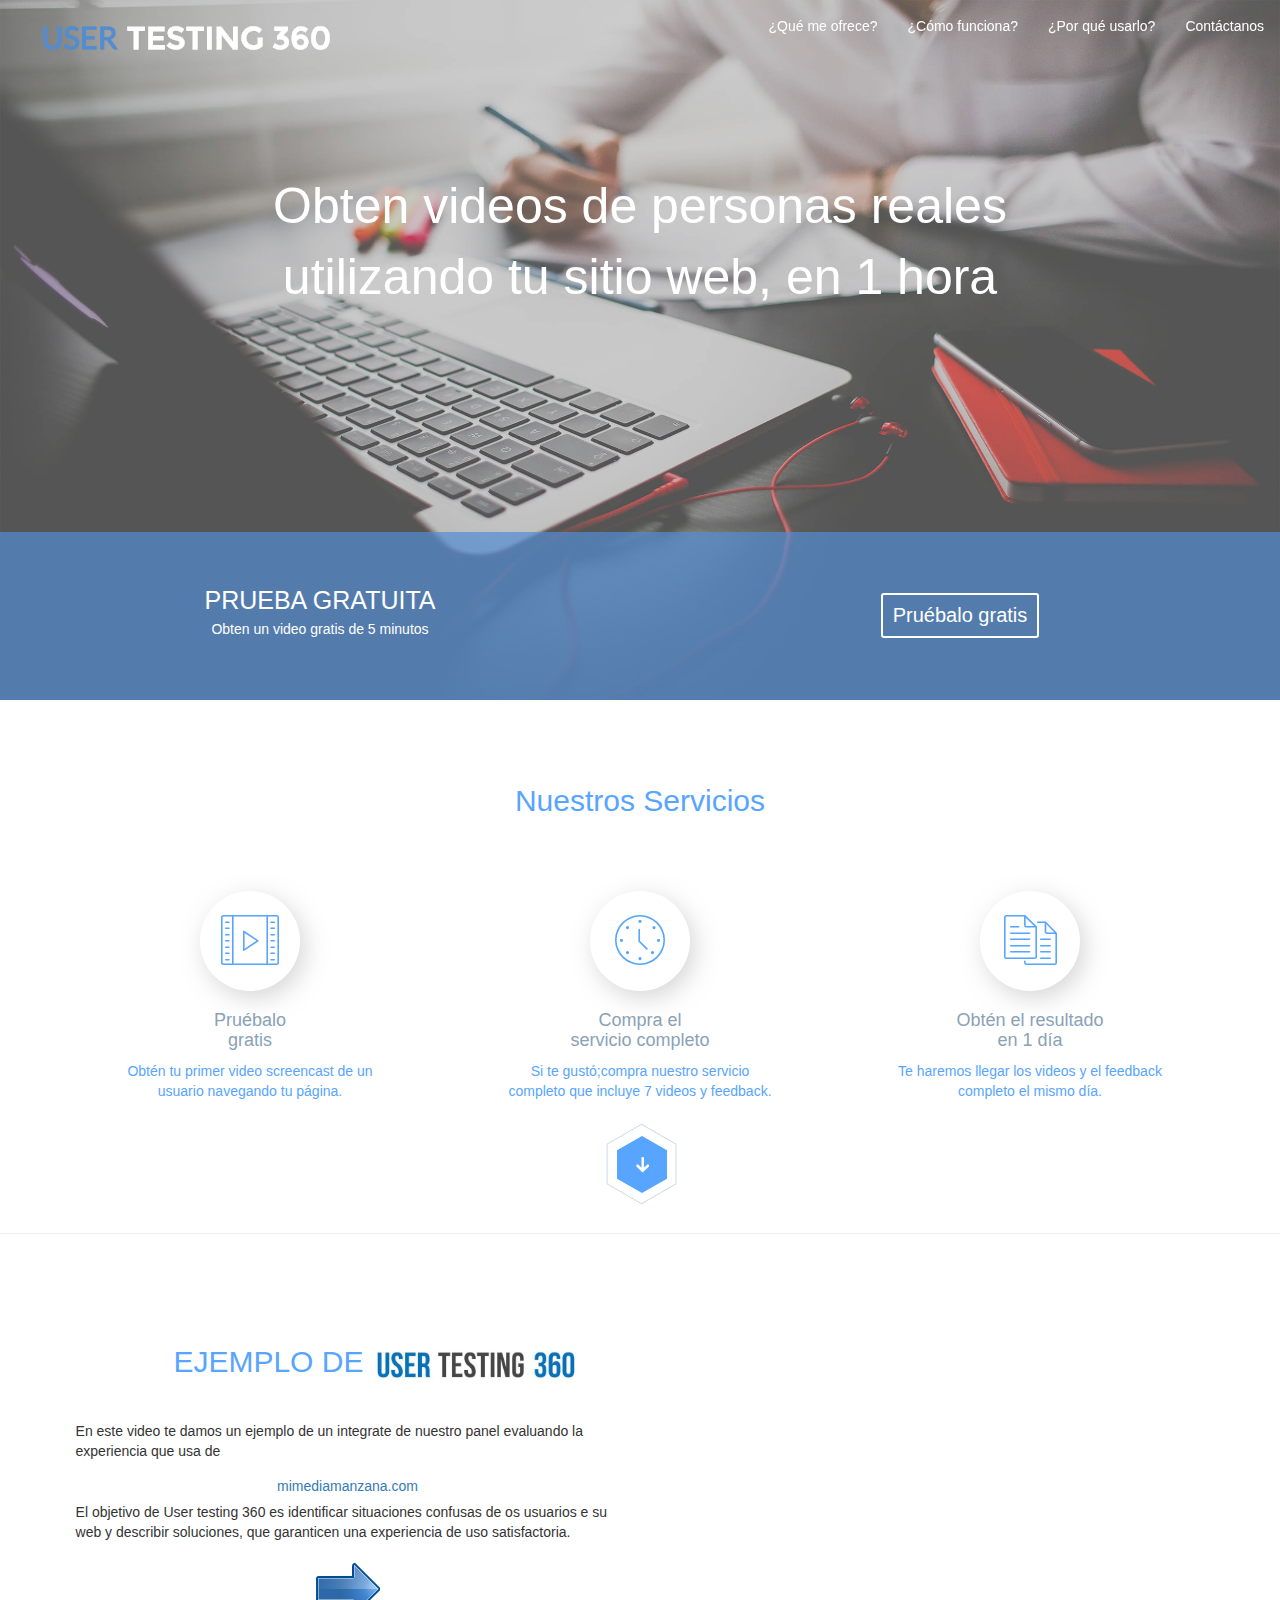
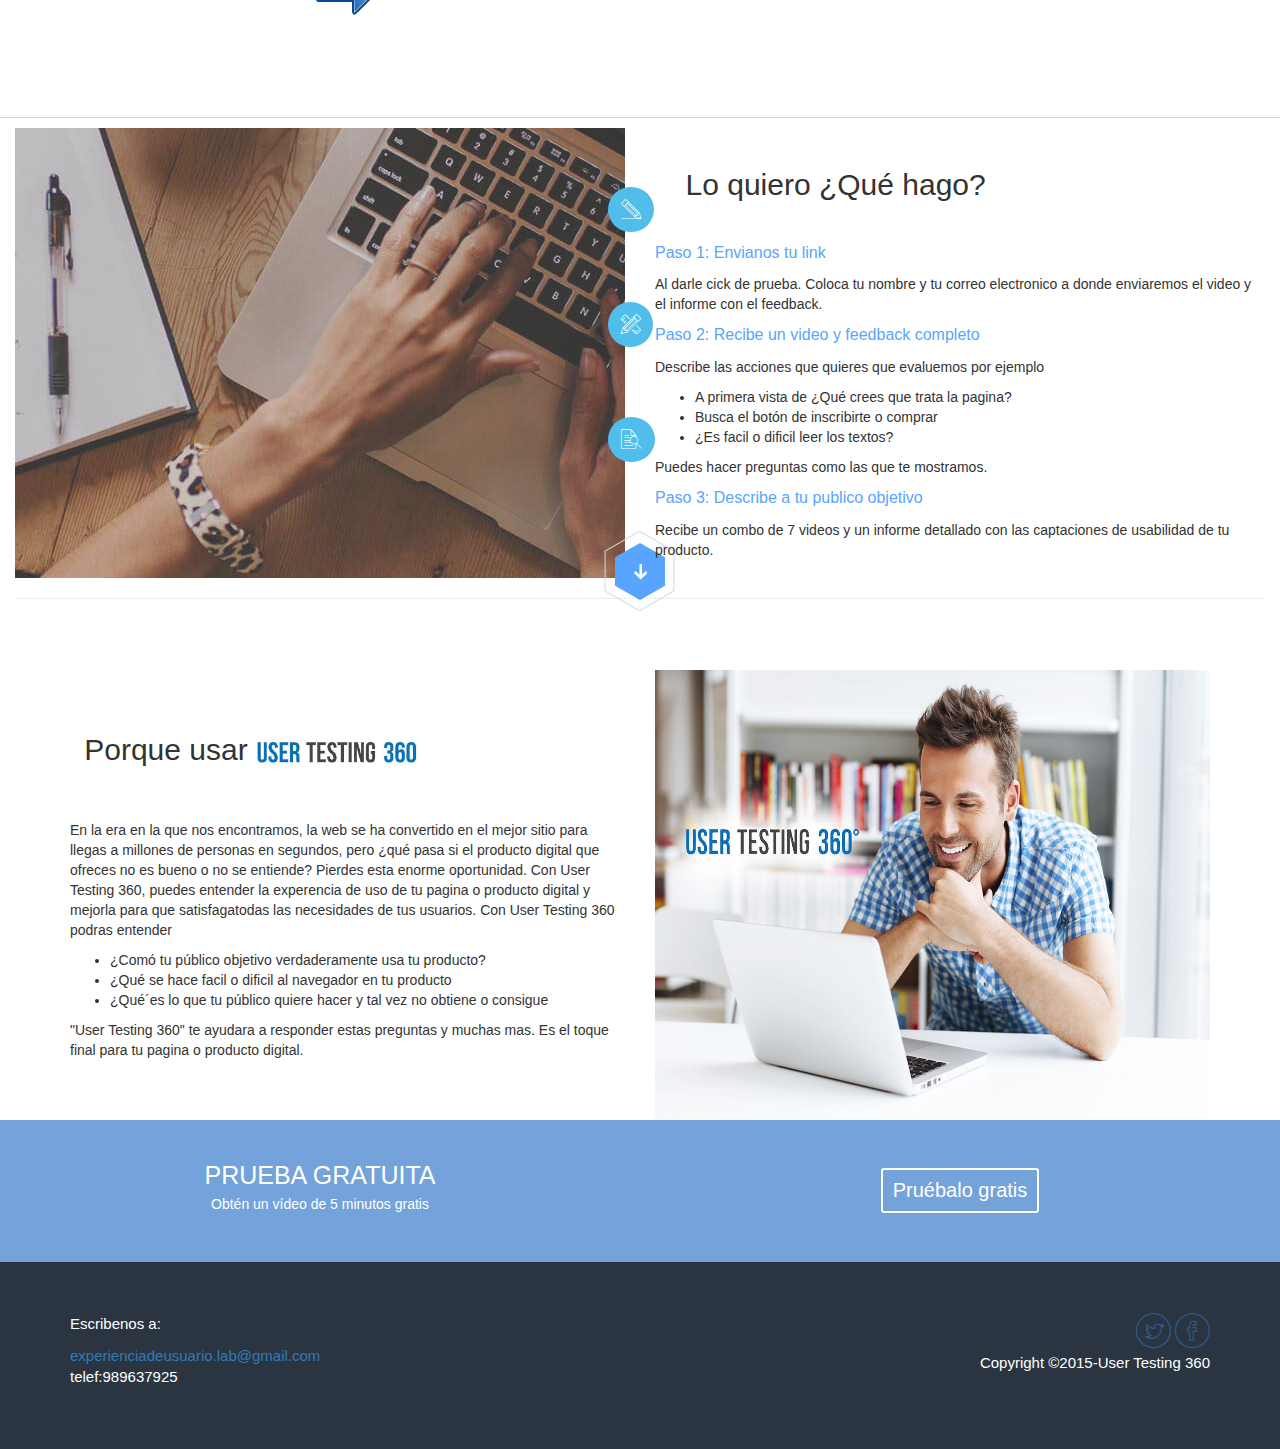
<file: index.html>
<!DOCTYPE html>
<html lang="en">
	<head>
		<meta charset="utf-8">
		<title>User Testing 360°</title>
		<link rel="shortcut icon" href="favicon.ico">
		<meta http-equiv="X-UA-Compatible" content="IE=edge">
		<meta name="viewport" content="width=device-width, initial-scale=1">
		<link rel="stylesheet" type=text/css href="css/animate.css">
		<link rel="stylesheet" type=text/css href="css/icomoon.css">
		<link rel="stylesheet" type="text/css" href="css/bootstrap.css">
		<link rel="stylesheet" type="text/css" href="css/main.css">
	</head>
	<body>
		<section class="hero">
			<div class="opacidad">
				<header>
					<nav class="navbar navbar-default position navbar-fixed-top">
					<div class="container-fluid">
						<div class="navbar-header">
							<button type="button" class="navbar-toggle collapsed" data-toggle="collapse" data-target="#bs-example-navbar-collapse-1" aria-expanded="false">
								<span class="sr-only">Toggle navigation</span>
								<span class="icon-bar"></span>
								<span class="icon-bar"></span>
								<span class="icon-bar"></span>
							</button>
							<a class="navbar-brand" href="index.html"><img class="col-xs-12" src="image/user-r.png"></a>
						</div>
						<div class="collapse navbar-collapse" id="bs-example-navbar-collapse-1">
							<ul class="nav navbar-nav navbar-right">
								<li><a class="hover" href="#serv">¿Qué me ofrece?</a></li>
								<li><a class="hover" href="#funcionamiento">¿Cómo funciona?</a></li>
								<li><a class="hover" href="#uso">¿Por qué usarlo?</a></li>
								<li><a class="hover" href="contact.html">Contáctanos</a></li>
							</ul>
						</div>
					</div>
					</nav>
				</header>
				<div class="container">
					<div class=" row texto">
						<p class="animated">Obten videos de personas reales<br> utilizando tu sitio web, en 1 hora</p>
					</div>
				</div>
				<div class="container-fluid">
					<div class="row">
						<div class="pruebas">
						<div class="col-xs-12 col-md-6">
							<span class="gratuito">PRUEBA GRATUITA</span>
							<p>Obten un video gratis de 5 minutos</p>
						</div>
						<div class="col-xs-12 col-md-6">
							<a class="hover left"  href="#">Pruébalo gratis</a>
						</div>
						</div>
					</div>
				</div>
			</div>		
		</section>
		<section class="servicios" id="serv">
			<h2>Nuestros Servicios</h2>
			<div class="container">
				<div class="row">
					<div class="col-xs-12 col-md-4">
						<button class="btn btn-default button" href=""><i class="icon-video size"></i></button>
						<h4>Pruébalo<br>gratis</h4>
						<p>Obtén tu primer video screencast de un<br>usuario navegando tu página.</p>
					</div>   
					<div class="col-xs-12 col-md-4">
						<button class="btn btn-default button" href=""><i class="icon-clock size"></i></button>
						<h4>Compra el<br> servicio completo</h4>
						<p>Si te gustó;compra nuestro servicio<br> completo que incluye 7 videos y feedback.</p>
					</div>
					<div class="col-xs-12 col-md-4">
						<button class="btn btn-default button" href=""><i class="icon-documents size"></i></button>
						<h4>Obtén el resultado<br> en 1 día</h4>
						<p>Te haremos llegar los videos y el feedback<br> completo el mismo día.</p>
					</div>      
				</div>
			</div>
			<img src="image/separador.png"><hr>
		</section>
		<section class="sectionvideo" id="funcionamiento">
			<div class="container">
				<div class="row">
					<div class="col-xs-12 col-md-6">
						<h2>EJEMPLO DE <img class="image" src="image/logo-2.jpg"></h2>
						<p>En este video te damos un ejemplo de un integrate de nuestro panel evaluando la experiencia que usa de</p>
						<a href="#">mimediamanzana.com</a>
						<p>El objetivo de User testing 360 es identificar situaciones confusas de os usuarios e su web y describir soluciones, que garanticen una experiencia de uso satisfactoria.</p>
						<img src="image/flecha.png">
					</div>	
					<div class="col-xs-12 col-md-6">
						<iframe src="https://www.youtube.com/embed/u7MDfG9ZJTU" frameborder="0" allowfullscreen></iframe>
					</div>
				</div>	
			</div>
		</section>
		<section>
		<div class="container-fluid">
			<div class="row">
				<div class="col-xs-12 col-md-6" >
					<div class="background">
					<div class="opacidad2">
						<ul>	
						<i class="icon-pencil icono uno"></i>
						<i class="icon-tools icono dos"></i>
						<i class="icon-search icono tres"></i>
						<img class="separador1" src="image/separador.png">
						</ul>
					</div>
					</div>
				</div>
				<div class="col-xs-12 col-md-6" >
					<h2>Lo quiero ¿Qué hago?</h2>
					<p class="blue">Paso 1: Envianos tu link</p>
					<p>Al darle cick de prueba. Coloca tu nombre y tu correo electronico a donde enviaremos el video y el informe con el feedback.</p>
					<p class="blue">Paso 2: Recibe un video y feedback completo</p>
					<p>Describe las acciones que quieres que evaluemos por ejemplo</p>
					<ul>
						<li>A primera vista de ¿Qué crees que trata la pagina?</li>
						<li>Busca el botón de inscribirte o comprar</li>
						<li>¿Es facil o dificil leer los textos?</li>
					</ul>
					<p>Puedes hacer preguntas como las que te mostramos.</p>
					<p class="blue">Paso 3: Describe a tu publico objetivo</p>
					<p>Recibe un combo de 7 videos y un informe detallado con las captaciones de usabilidad de tu producto.</p>
				</div>	
			</div><hr>
		</div>
		</section>
		<section class="usos" id="uso">
				<div class="container">
					<div class="row">
						<div class="col-xs-12 col-md-6" >
							<div class="row vid-title">
								<h2>Porque usar<img class="title-img" src="image/logo-2.jpg"></h2>
							</div>
							<div>
								<p>En la era en la que nos encontramos, la web se ha convertido en el mejor sitio para llegas a millones de personas en segundos, pero ¿qué pasa si el producto digital que ofreces no es bueno o no se entiende? Pierdes esta enorme oportunidad. Con <span>User Testing 360</span>, puedes entender la experencia de uso de tu pagina o producto digital y mejorla para que satisfagatodas las necesidades de tus usuarios. Con <span>User Testing 360</span> podras entender</p>
								<ul>
									<li>¿Comó tu público objetivo verdaderamente usa tu producto?</li>
									<li>¿Qué se hace facil o dificil al navegador en tu producto</li>
									<li>¿Qué´es lo que tu público quiere hacer y tal vez no obtiene o consigue</li>
								</ul>
								<p><span>"User Testing 360"</span> te ayudara a responder estas preguntas y muchas mas. Es el toque final para tu pagina o producto digital.</p>
							</div>
						</div>		
						<div class="col-xs-12 col-md-6 text-center">
							<img class="banner" src="image/banner.jpg">
						</div>
					</div>
				</div>
		</section>
		<section class="prueba2">
			<div class="container-fluid">
				<div class="row">
					<div class="col-xs-12 col-md-6">
						<span class="big-m gratuito">PRUEBA GRATUITA</span>
						<p>Obtén un vídeo de 5 minutos gratis</p>
					</div>
					<div class="col-6">
						<a class="hover" href="#">Pruébalo gratis</a>
					</div>
				</div>
			</div>
		</section>
		<footer>
			<div class="container">
				<div class="row">
					<div class="col-md-6">
							<p>Escribenos a:</p>
							<a>experienciadeusuario.lab@gmail.com</a>
							<p>telef:989637925</p>
						</div>
						<div class="col-md-6 right">
							<i class="icon-twitter ico"></i>
							<i class="icon-facebook ico"></i>
							<p class="copyright">Copyright &#169;2015-User Testing 360</p>
						</div>
					</div>
				</div>	
			</footer>
	<!--Javascript-->
	<script type="text/javascript" src="js/jquery.min.js"></script>
	<script type="text/javascript" src="js/main.js"></script> 
	<script type="text/javascript" src="js/bootstrap.js"></script> 
	</body>
</html>
</file>
<file: css/icomoon.css>
@font-face {
	font-family: 'icomoon';
	src:url('../fonts/icomoon.eot?6zm5h9');
	src:url('../fonts/icomoon.eot?6zm5h9#iefix') format('embedded-opentype'),
		url('../fonts/icomoon.ttf?6zm5h9') format('truetype'),
		url('../fonts/icomoon.woff?6zm5h9') format('woff'),
		url('../fonts/icomoon.svg?6zm5h9#icomoon') format('svg');
	font-weight: normal;
	font-style: normal;
}

[class^="icon-"], [class*=" icon-"] {
	font-family: 'icomoon';
	speak: none;
	font-style: normal;
	font-weight: normal;
	font-variant: normal;
	text-transform: none;
	line-height: 1;

	/* Better Font Rendering =========== */
	-webkit-font-smoothing: antialiased;
	-moz-osx-font-smoothing: grayscale;
}

.icon-laptop:before {
	content: "\e001";
}
.icon-document:before {
	content: "\e005";
}
.icon-documents:before {
	content: "\e006";
}
.icon-search:before {
	content: "\e007";
}
.icon-presentation:before {
	content: "\e00e";
}
.icon-video:before {
	content: "\e011";
}
.icon-envelope:before {
	content: "\e028";
}
.icon-gears:before {
	content: "\e02b";
}
.icon-pencil:before {
	content: "\e032";
}
.icon-tools:before {
	content: "\e033";
}
.icon-tools-2:before {
	content: "\e034";
}
.icon-magnifying-glass:before {
	content: "\e037";
}
.icon-profile-male:before {
	content: "\e040";
}
.icon-profile-female:before {
	content: "\e041";
}
.icon-speedometer:before {
	content: "\e051";
}
.icon-clock:before {
	content: "\e055";
}
.icon-alarmclock:before {
	content: "\e059";
}
.icon-happy:before {
	content: "\e05b";
}
.icon-sad:before {
	content: "\e05c";
}
.icon-facebook:before {
	content: "\e05d";
}
.icon-twitter:before {
	content: "\e05e";
}
.icon-linkedin:before {
	content: "\e062";
}
</file>
<file: css/main.css>
body {
    font-family: "Lato", sans-serif;
}
.navbar {
	background-color:transparent;
	border:1px solid transparent;
}

.hero {
   background: url("../image/large.jpg");
   background-size: 100% 100%;
   height:700px;
   color:white;
}
.opacidad {
    background-color: rgba(128,128,128,.4);
    height: 100%;
    position:relative;
}
.navbar-nav a{
	color:white!important;
}

.hover:hover {
	background-color:#3B5998!important;
	border-radius:5%;
}
.texto {
	text-align:center;
	font-size:50px;
	margin-top:15%;
}
.pruebas {
    background-color: rgba(82, 141, 210,.7);
    width: 100%;
    padding: 4% 0%;
    position: absolute;
    bottom: 0;
    text-align:center;
}
.pruebas a {
    color: white;
    font-size: 2rem;
    display: inline-block;
    margin-top: 10px;
    padding: 6px 10px;
    border: 2px solid white;
    border-radius: 3px;
    text-decoration:none;
}
.gratuito {
    font-size:25px;
}
.servicios {
	text-align:center;
	color:#58A5FF;
}
.size {
	font-size:50px;
}
.button {
    box-shadow: 5px 7px 25px rgba(136, 136, 136, 0.34);
    color: #58A5FF;
    background-color: #71216;
    margin: auto;
    border-radius: 50%;
    height: 100px;
    width: 100px;
    position: relative;
    border: none;
}
h2 {
	padding:5%;
}
.servicios h4{
	color:#8AA2B7;
    padding-top:10px;
}
.sectionvideo {
    margin-top: 5%;
    padding-bottom: 5%;
    border-bottom: grey;
    border-bottom: 1px solid rgba(204, 204, 204, 0.82);
    text-align: center;
}
.image {
    width: 50%;
}
iframe{
    width:100%;
    height: 350px;
}
.sectionvideo p{
    padding: 1%;
    text-align: left;
}
.sectionvideo h2{
    color: #58A5FF;
    padding-left: 17%;
    float: left;
    clear: left;
}
.vid-title{
    padding: 2.5% 0;
}
.background{
    background: url("../image/sec-2.jpg") no-repeat center;
    background-position: center;
    width: 100%;
    height: auto;
    margin:0;
}
.opacidad2 {
    background-color: rgba(128,128,128,.4);
    height: 450px;
    width:100%;
}   
.icono{
    background-color: #50BDEA;
    padding: 2%;
    color: white;
    position: absolute;
    border-radius: 50%;
    font-size: 20px;
}   
.uno{
    top: 15%;
    left: 95%;
}
.dos{
    top: 40%; 
    left: 95%;
}
.tres{
    top: 65%; 
    left: 95%;       
}

.separador1{
    position: absolute;
    top: 87%;
    left: 92.6%;
}
.title-img{
    width: 34%;
    padding-left: 1%;
}
.banner{
    width: 100%;
    height: 450px;
}
.prueba2 {
    background-color: #74A3DB;
    color: white;
    padding: 3% 0%;
    text-align: center;
} 
.usos {
    padding-top:4%;
}

.prueba2 a {
    color: white;
    font-size: 2rem;
    display: inline-block;
    margin-top: 10px;
    padding: 6px 10px;
    border: 2px solid white;
    border-radius: 3px;
    text-decoration:none;
} 
footer {
    background-color:#2A3541;
    color: white;
    font-size: 1.5rem;
    padding: 4% 0%;
}
.ico {
	font-size:35px;
	color:#2E5B8F;
}
.ico:hover {
	color:white;
}
.right {
    text-align:right;
}
.blue {
	color:#58A5FF;
    font-size:16px;
}
</file>
